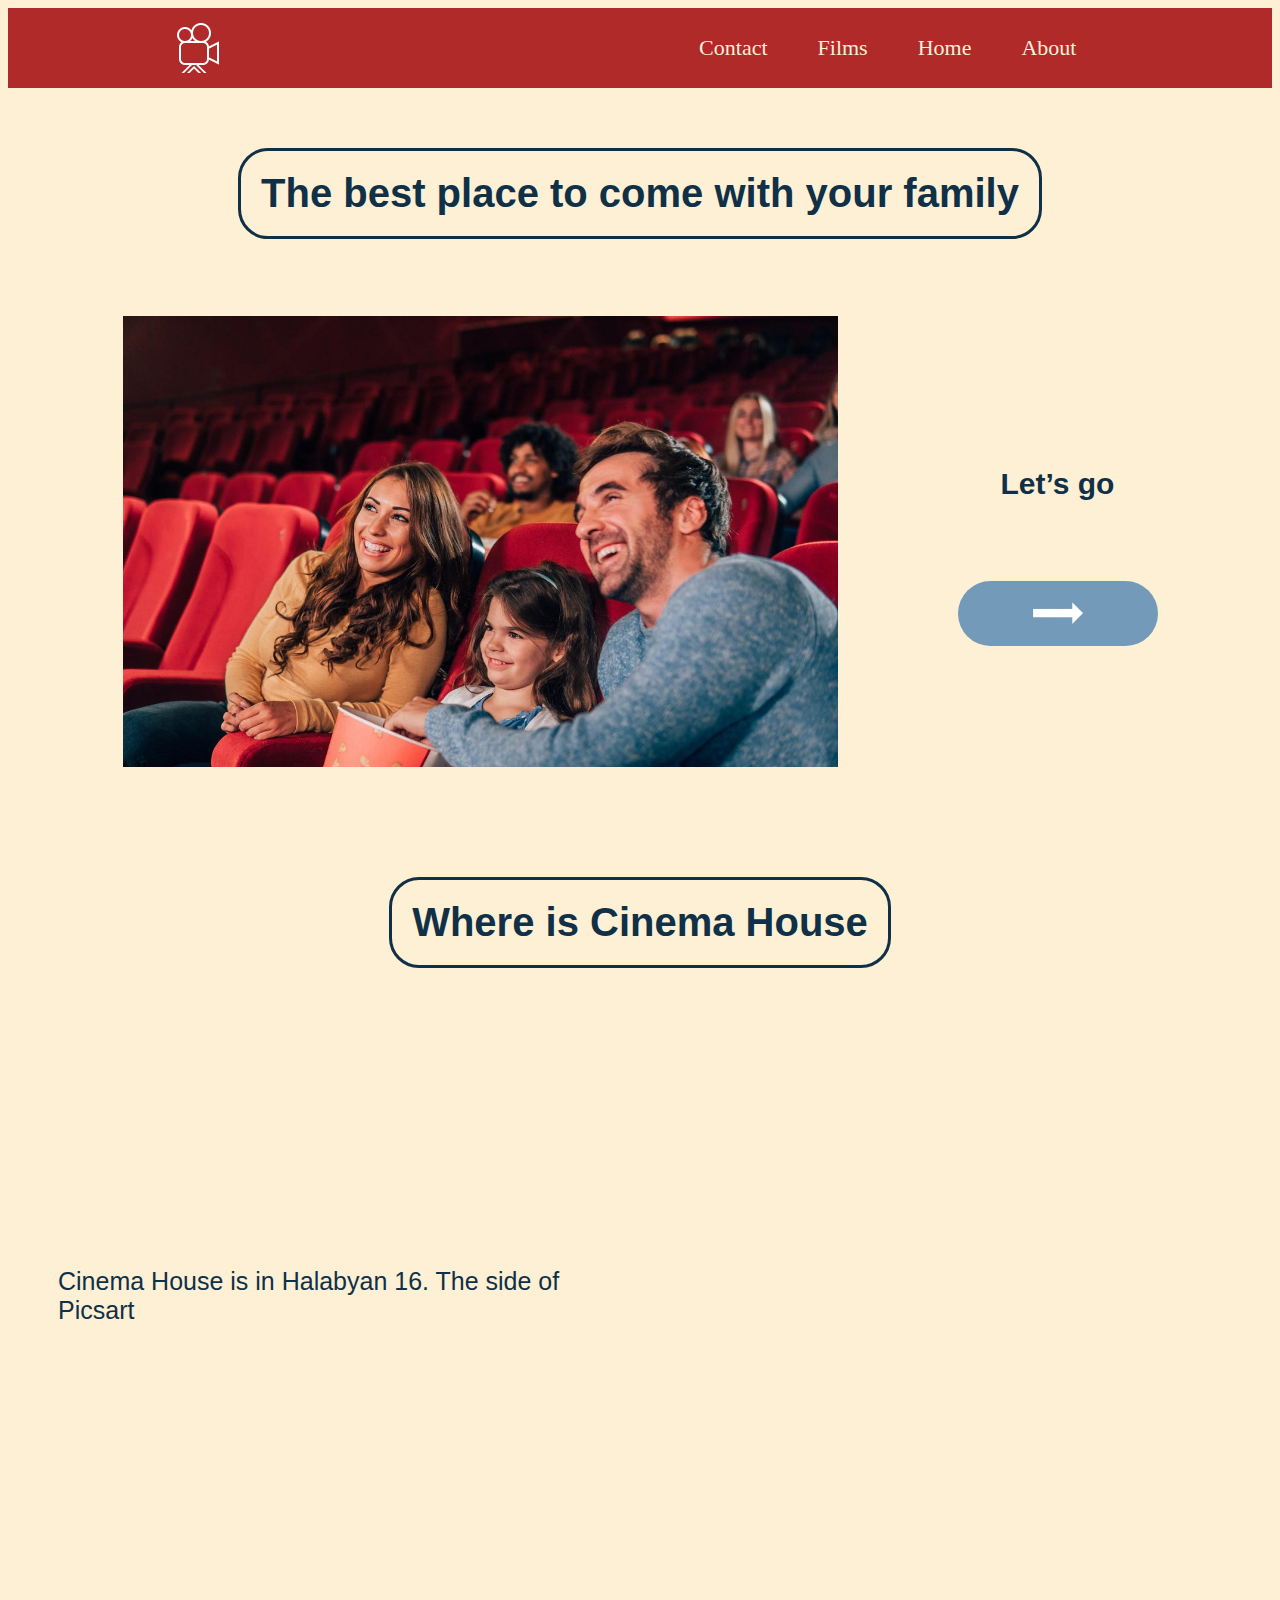
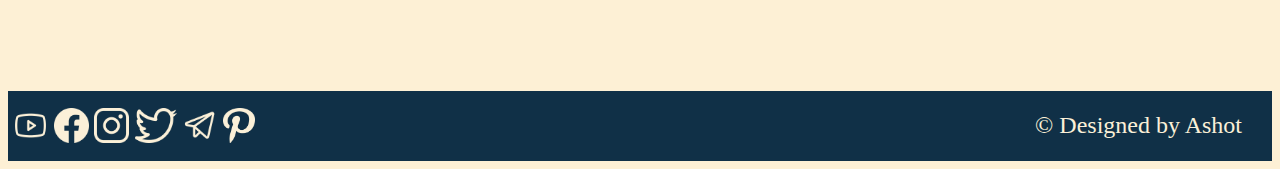
<file: index.html>
<!DOCTYPE html>
<html>
<head>
	<meta charset="utf-8">
	<title>Cinema House</title>
	<link rel="stylesheet" type="text/css" href="css/style.css">
</head>
<body class="body1">
	<div class="header">
		<div class="cax">
			<img width="50px" height="50px" src="img/cinema2.png">
		</div>
		<div class="aj">
			<ul>
				<li><a class="vertext" href="Contact.html">Contact</a></li>
				<li><a class="vertext"  href="Films.html">Films</a></li> 
				<li><a class="vertext"  href="#">Home</a></li>
				<li><a class="vertext"  href="about.html">About</a></li>
				<!-- <li><a class="vertext"  href="events.html">Events</a></li> -->
			</ul>
		</div>
	</div>

<div class="content">
	<h1 class="text1">The best place to come with your family</h1>
	<div class="div1">
		<img width="715" height="451" src="img/verev1.jpg">
		<div class="div2">
			<h3 class="text2">Let’s go</h3>
			<a href="Films.html"><div class="slaq">
				<img width="50px" height="auto" src="img/arrow2.png">
			</div>
		</a>
		</div>
	</div>
	<h2 class="text1">Where is Cinema House</h2>
	<div class="map">
		<p class="p1">Cinema House is in Halabyan 16. The side of Picsart</p>
	<iframe src="https://www.google.com/maps/embed?pb=!1m18!1m12!1m3!1d226.51181021835603!2d44.479821490198745!3d40.19643744089053!2m3!1f0!2f0!3f0!3m2!1i1024!2i768!4f13.1!3m3!1m2!1s0x406abd740d6c2cc3%3A0x9a9e828d20b72d62!2s16%20Halabyan%20St%2C%20Yerevan%200038!5e0!3m2!1sen!2sam!4v1677518096182!5m2!1sen!2sam" width="600" height="450" style="border:0;" allowfullscreen="" loading="lazy" referrerpolicy="no-referrer-when-downgrade"></iframe>
	</div>
</div>

<div class="footer">
	<div class="f2">
				<img width="auto" height="35px" src="icons/ytlogo.png">
				<img width="auto" height="35px" src="icons/fblogo.png">
				<img width="auto" height="35px" src="icons/instalogo.png">
				<img width="auto" height="35px" src="icons/twlogo.png">
				<img width="auto" height="35px" src="icons/tlogo.png">
				<img width="auto" height="35px" src="icons/plogo.png">
		</div>
		<div>
			<p class="nert">&copy Designed by Ashot</p>
		</div>
</div>


</body>
</html>
</file>
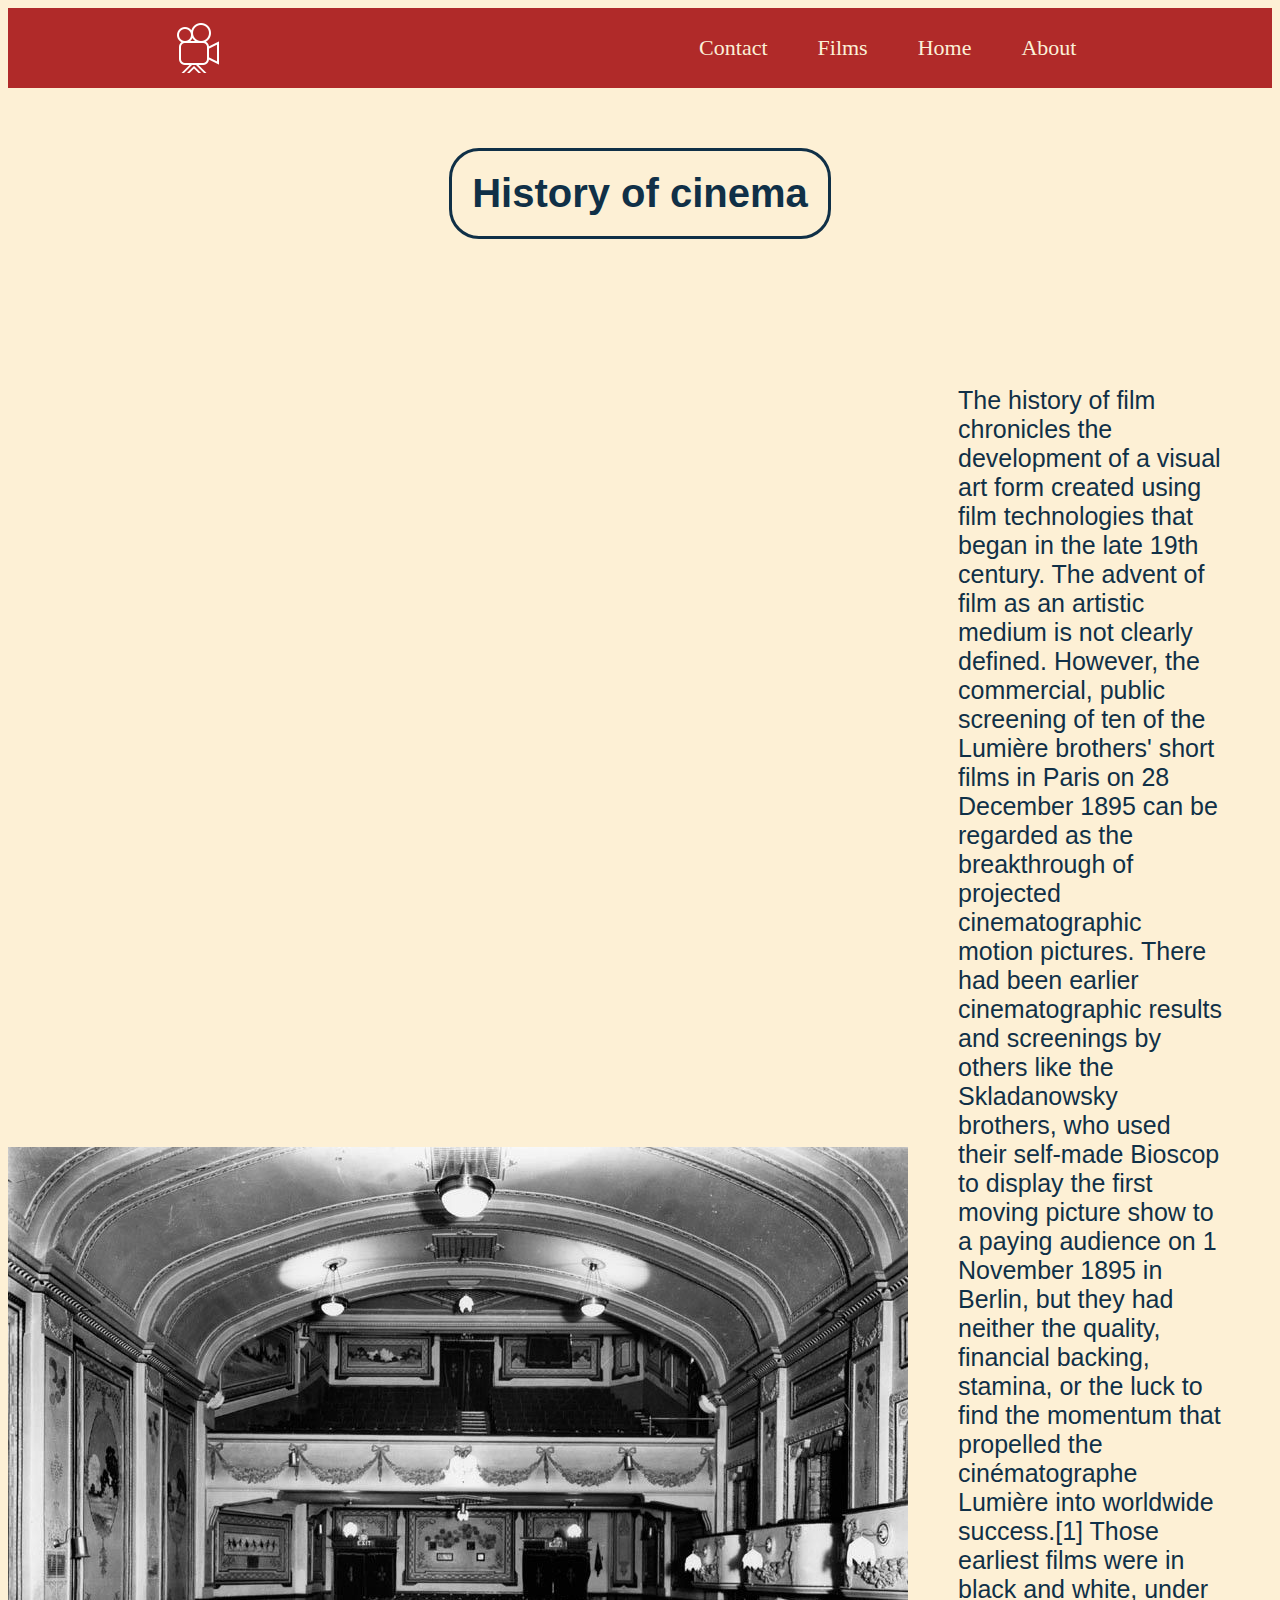
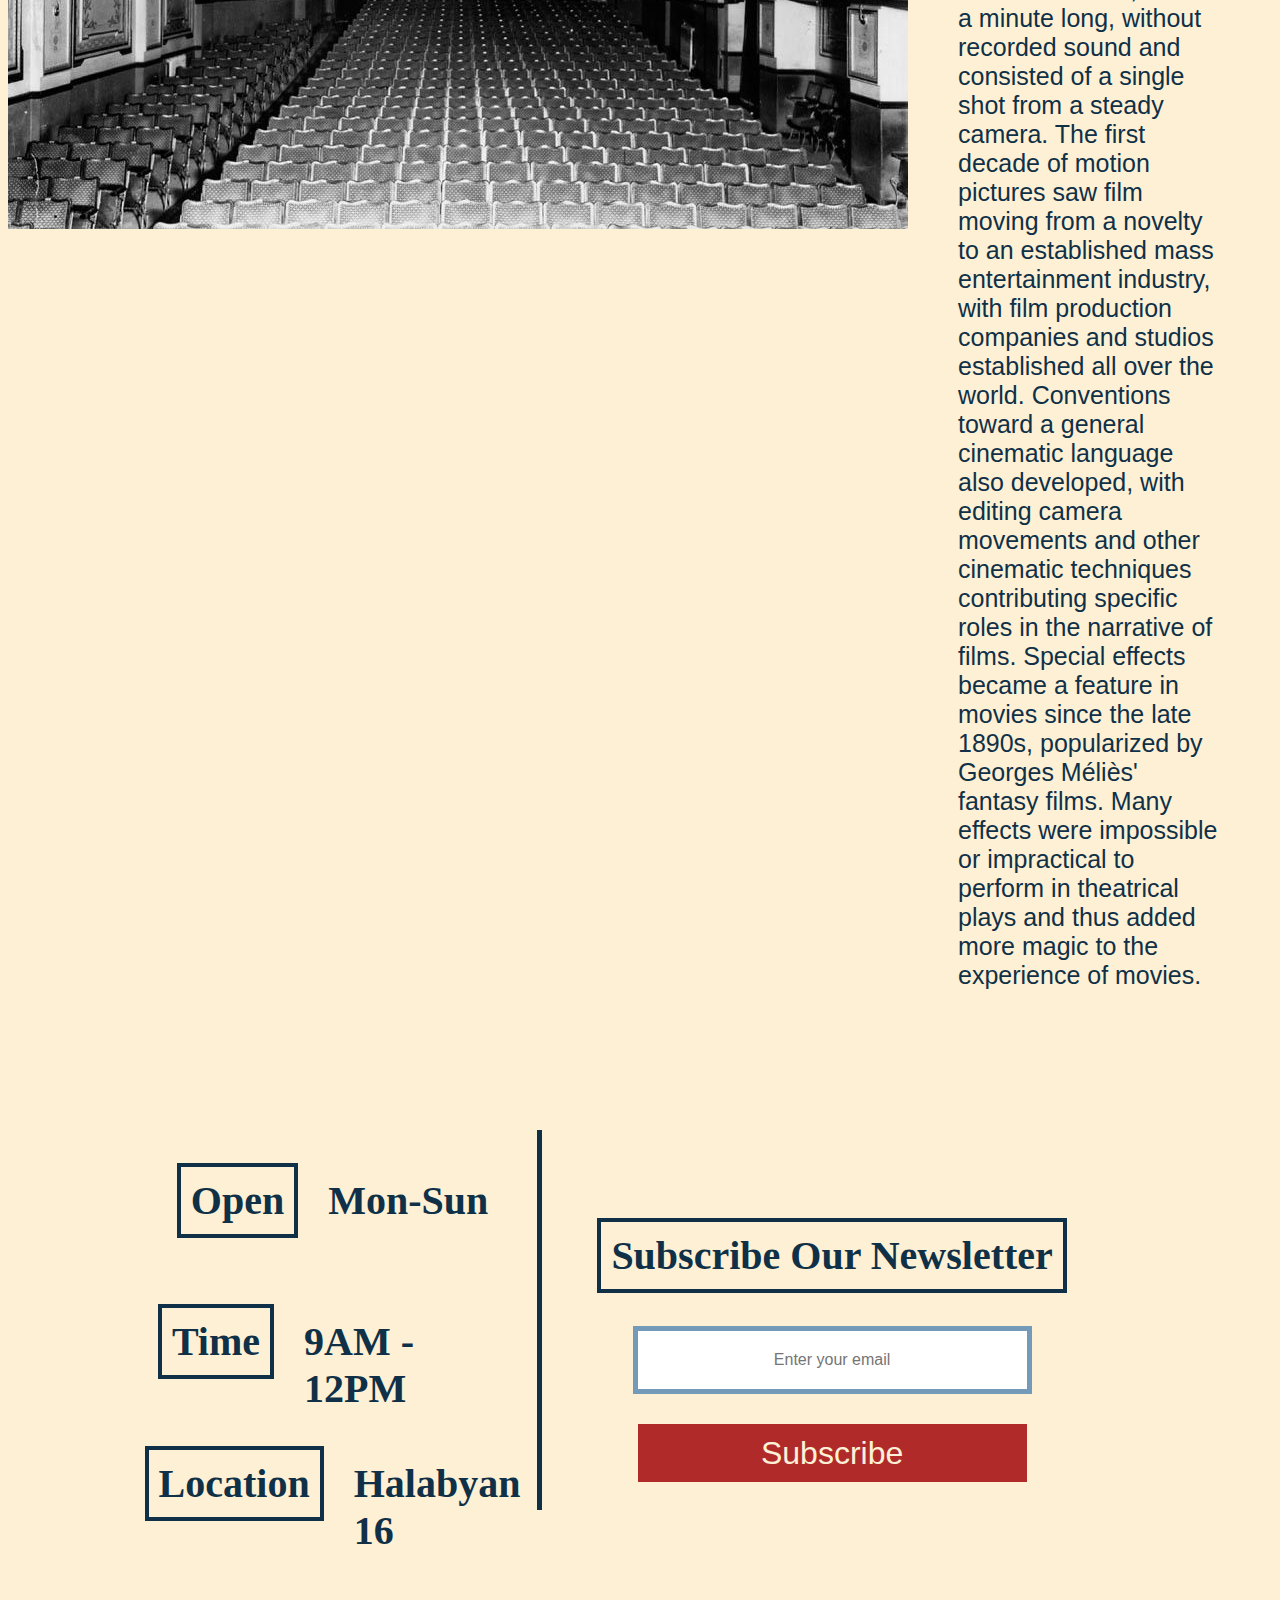
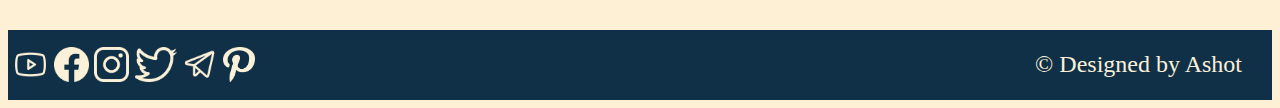
<file: about.html>
<!DOCTYPE html>
<html>
<head>
	<meta charset="utf-8">
	<title>Cinema House</title>
	<link rel="stylesheet" type="text/css" href="css/style.css">
</head>
<body class="body1">
<div class="header">
		<div class="cax">
			<img width="50px" height="50px" src="img/cinema2.png">
		</div>
		<div class="aj">
			<ul>
				<li><a class="vertext" href="Contact.html">Contact</a></li>
				<li><a class="vertext"  href="Films.html">Films</a></li> 
				<li><a class="vertext"  href="index.html">Home</a></li>
				<li><a class="vertext"  href="#">About</a></li>
				<!-- <li><a class="vertext"  href="events.html">Events</a></li> -->
			</ul>
		</div>
	</div>

<div class="content">
	<h1 class="text1">History of cinema</h1>
	<div class="map"> 
	<img src="img/ci.jpg">
	<p class="p1">  

		The history of film chronicles the development of a visual art form created using film technologies that began in the late 19th century.

The advent of film as an artistic medium is not clearly defined. However, the commercial, public screening of ten of the Lumière brothers' short films in Paris on 28 December 1895 can be regarded as the breakthrough of projected cinematographic motion pictures. There had been earlier cinematographic results and screenings by others like the Skladanowsky brothers, who used their self-made Bioscop to display the first moving picture show to a paying audience on 1 November 1895 in Berlin, but they had neither the quality, financial backing, stamina, or the luck to find the momentum that propelled the cinématographe Lumière into worldwide success.[1] Those earliest films were in black and white, under a minute long, without recorded sound and consisted of a single shot from a steady camera.

The first decade of motion pictures saw film moving from a novelty to an established mass entertainment industry, with film production companies and studios established all over the world.

Conventions toward a general cinematic language also developed, with editing camera movements and other cinematic techniques contributing specific roles in the narrative of films.

Special effects became a feature in movies since the late 1890s, popularized by Georges Méliès' fantasy films. Many effects were impossible or impractical to perform in theatrical plays and thus added more magic to the experience of movies.
	</p>
	</div>
		<div class="nerqev">
			<div class="n5"> 
				<div class="nerqevit1">
				<h2 class="tv">Open</h2>
				<h2 class="t2">Mon-Sun</h2>
				</div>
				<div class="nerqevit1">
				<h2 class="tv">Time</h2>
				<h2 class="t2">9AM - 12PM</h2>
				</div>
				<div class="nerqevit1">
				<h2 class="tv">Location</h2>
				<h2 class="t2">Halabyan 16</h2>
				</div>
			</div>

			<div class="gic"></div>

			<div>
				<form class="f5">
				<h2 class="tv">Subscribe Our Newsletter</h2>
				<input class="i1" type="email" name="email" placeholder="Enter your email" required>
				<input class="i2" type="submit" name="submit" value="Subscribe" >
				</form>
			</div>
		</div>
</div>


	<div class="footer">
	<div class="f2">
				<img width="auto" height="35px" src="icons/ytlogo.png">
				<img width="auto" height="35px" src="icons/fblogo.png">
				<img width="auto" height="35px" src="icons/instalogo.png">
				<img width="auto" height="35px" src="icons/twlogo.png">
				<img width="auto" height="35px" src="icons/tlogo.png">
				<img width="auto" height="35px" src="icons/plogo.png">
		</div>
		<div>
			<p class="nert">&copy Designed by Ashot</p>
		</div>
</div>
</body>
</html>
</file>
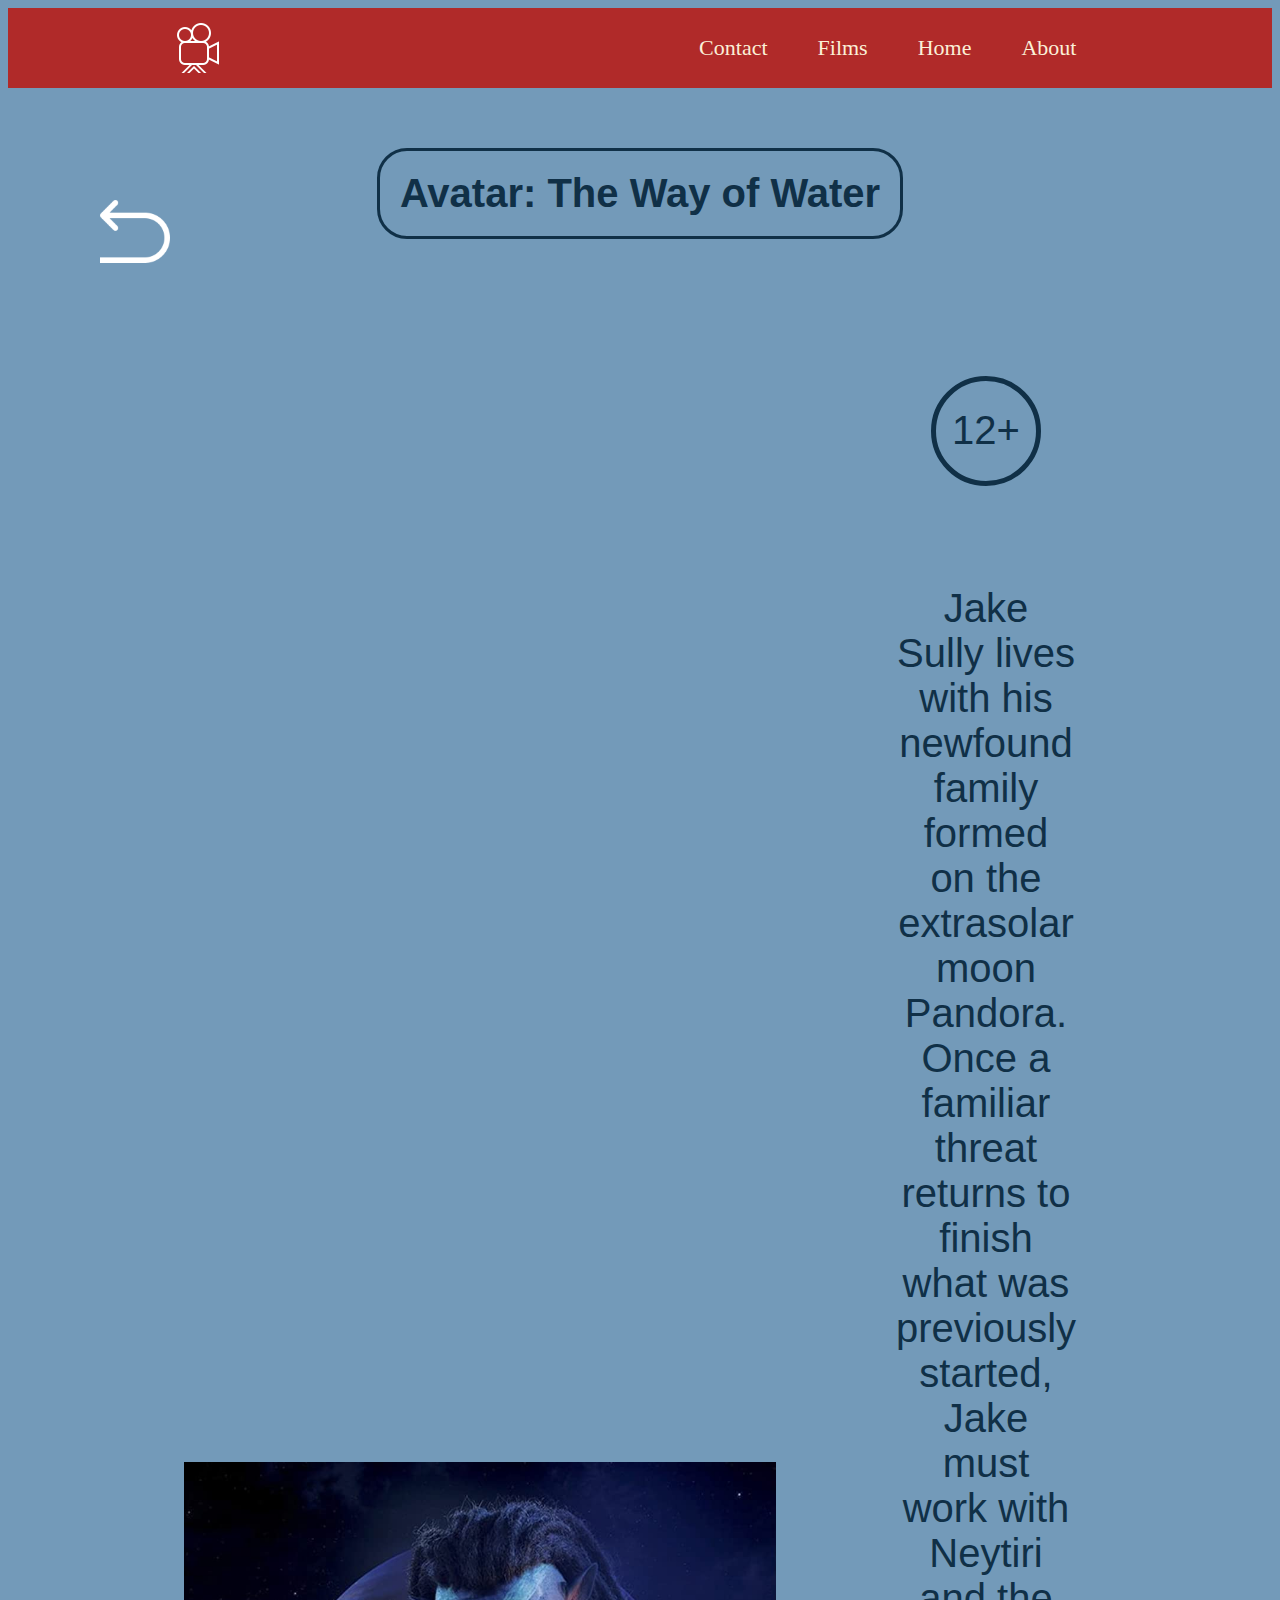
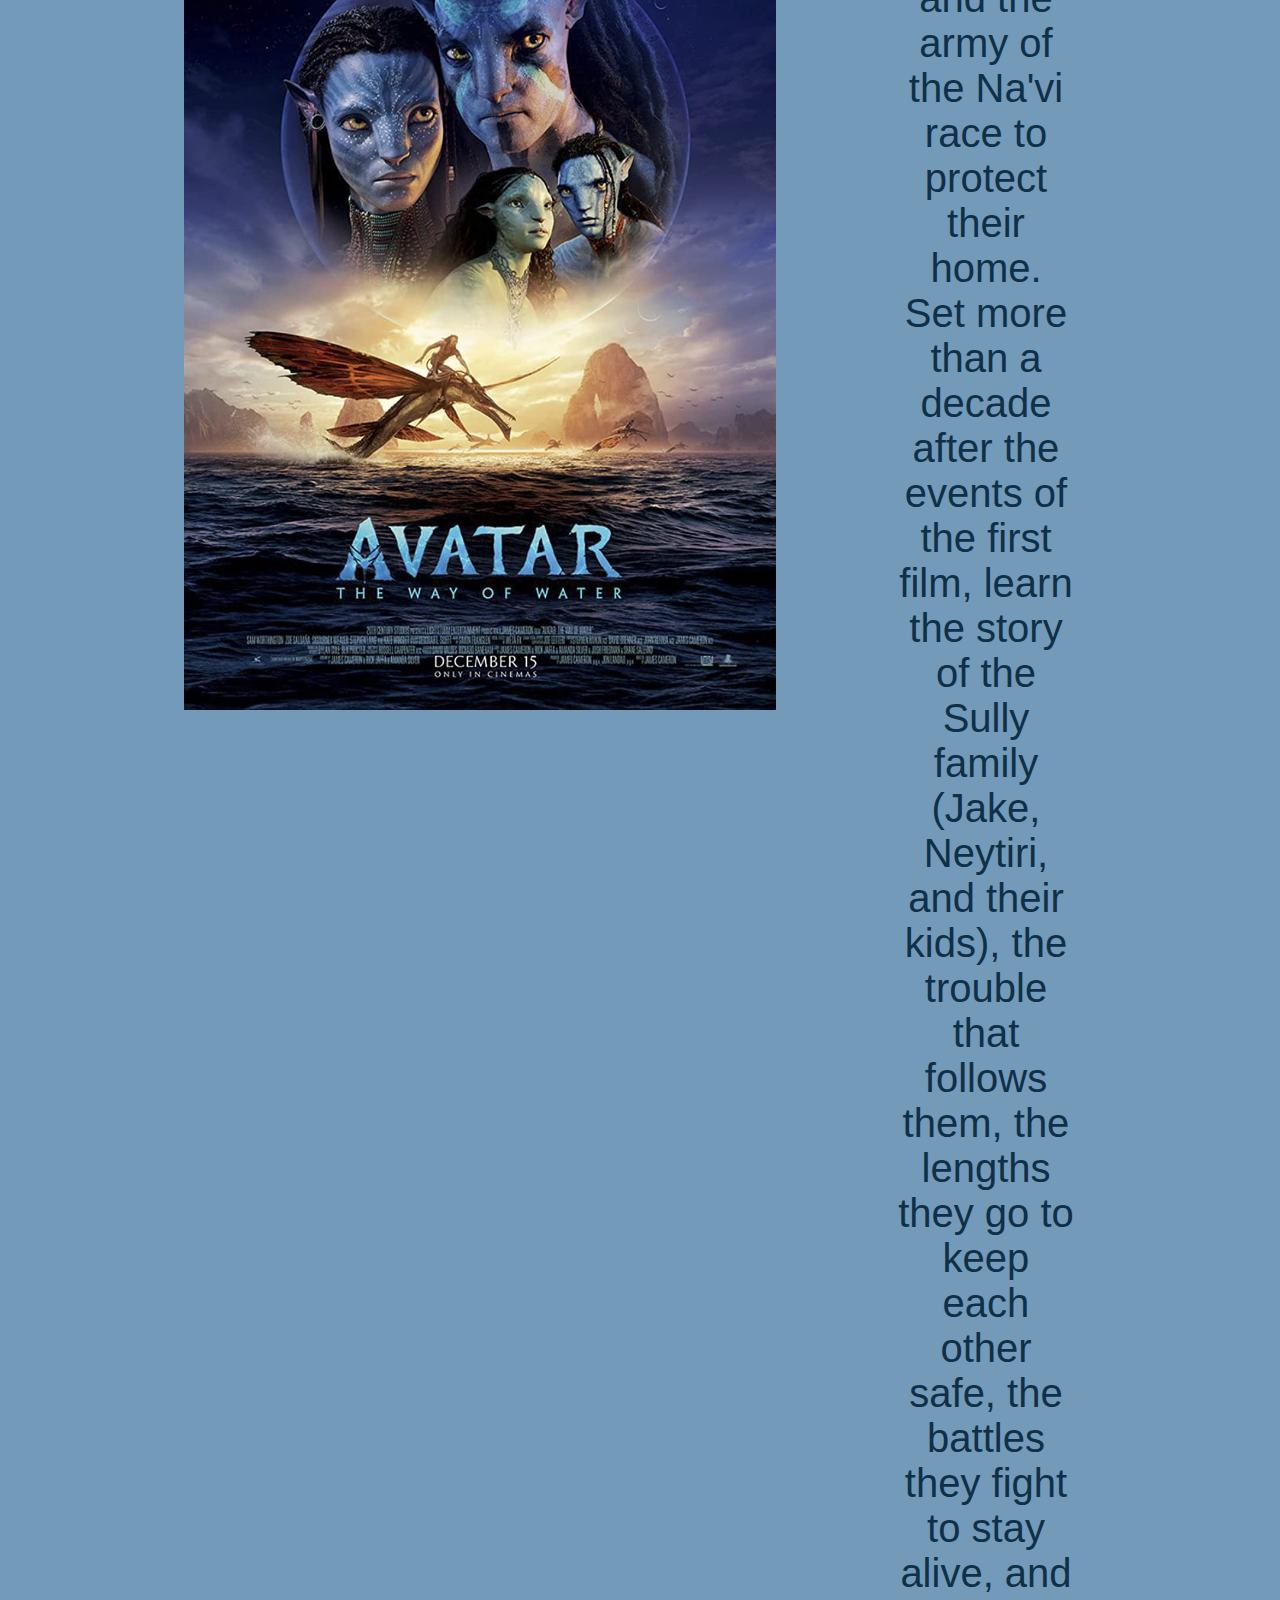
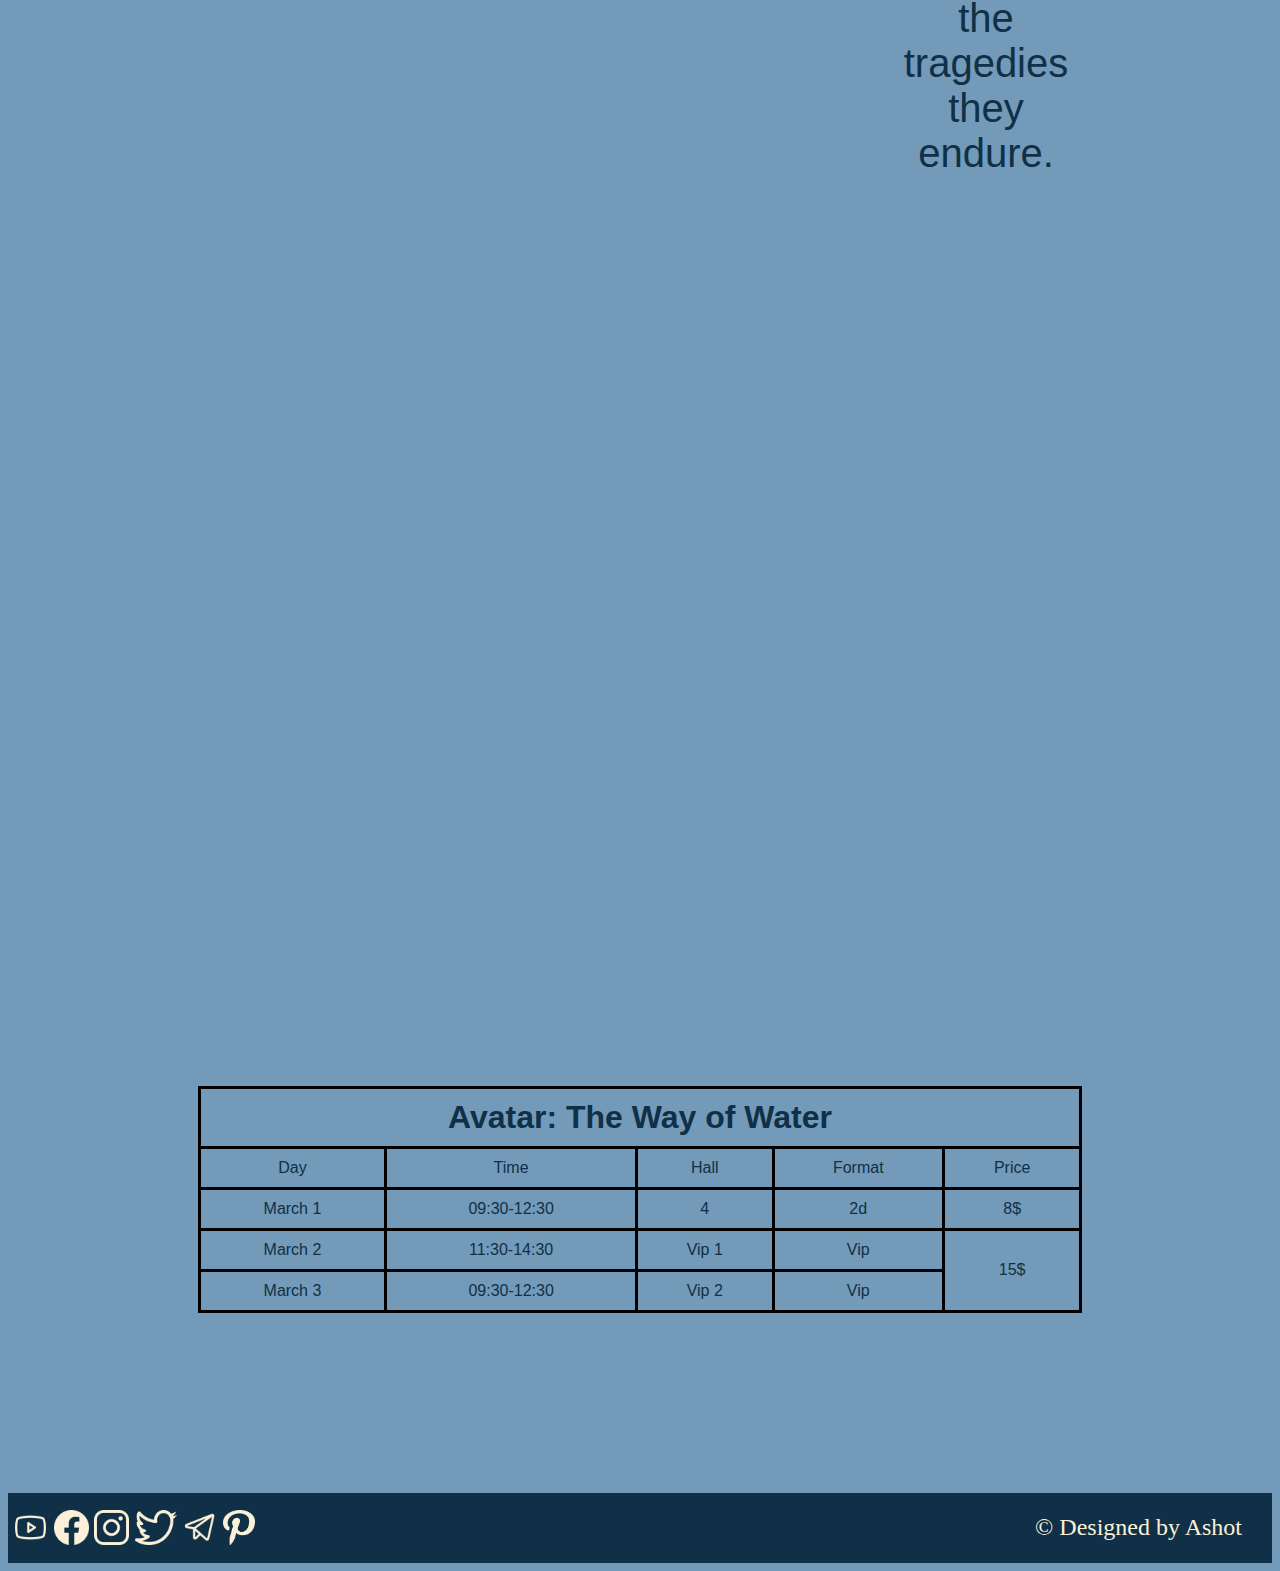
<file: avatar.html>
<!DOCTYPE html>
<html>
<head>
	<meta charset="utf-8">
	<title>Avatar</title>
	<link rel="stylesheet" type="text/css" href="css/style.css">
</head>
<body class="body2">
	<div class="header">
		<div class="cax">
			<img width="50px" height="50px" src="img/cinema2.png">
		</div>
		<div class="aj">
			<ul>
				<li><a class="vertext" href="Contact.html">Contact</a></li>
				<li><a class="vertext"  href="Films.html">Films</a></li> 
				<li><a class="vertext"  href="index.html">Home</a></li>
				<li><a class="vertext"  href="about.html">About</a></li>
				<!-- <li><a class="vertext"  href="events.html">Events</a></li> -->
			</ul>
		</div>
	</div>


	<div class="content">
		<a href="films.html">
			<img class="turn" src="img/turn.png">
		</a>
<h1 class="text1" >Avatar: The Way of Water</h1>

<div class="avatar1">
	<img width="592px" height="848px" src="img/100.jpg">
		<div class="avav">
			<p class="av1"> 
				12+
			</p>
			<p class="av2">
				Jake Sully lives with his newfound family formed on the extrasolar moon Pandora. Once a familiar threat returns to finish what was previously started, Jake must work with Neytiri and the army of the Na'vi race to protect their home.
Set more than a decade after the events of the first film, learn the story of the Sully family (Jake, Neytiri, and their kids), the trouble that follows them, the lengths they go to keep each other safe, the battles they fight to stay alive, and the tragedies they endure.
			</p>
		</div>

</div>


<iframe width="70%" height="700px" src="https://www.youtube.com/embed/o5F8MOz_IDw" title="YouTube video player" frameborder="0" allow="accelerometer; autoplay; clipboard-write; encrypted-media; gyroscope; picture-in-picture; web-share" allowfullscreen></iframe>

		<table class="tb">
		<thead>
			<tr>
				<th colspan="5">
					Avatar: The Way of Water
				</th>
			</tr>
		</thead>
		<tbody>
			<tr>
				<td>Day</td>
				<td>Time</td>
				<td>Hall</td>
				<td>Format</td>
				<td>Price</td>
			</tr>
			<tr>
				<td>March 1</td>
				<td>09:30-12:30</td>
				<td>4</td>
				<td>2d</td>
				<td>8$</td>
			</tr>
			<tr>
				<td>March 2</td>
				<td>11:30-14:30</td>
				<td>Vip 1</td>
				<td>Vip</td>
				<td rowspan="2">15$</td>
			</tr>
			<tr>
				<td>March 3</td>
				<td>09:30-12:30</td>
				<td>Vip 2</td>
				<td>Vip</td>
			</tr>
		</tbody>
	</table>
	</div>
	


<div class="footer">
	<div class="f2">
				<img width="auto" height="35px" src="icons/ytlogo.png">
				<img width="auto" height="35px" src="icons/fblogo.png">
				<img width="auto" height="35px" src="icons/instalogo.png">
				<img width="auto" height="35px" src="icons/twlogo.png">
				<img width="auto" height="35px" src="icons/tlogo.png">
				<img width="auto" height="35px" src="icons/plogo.png">
		</div>
		<div>
			<p class="nert">&copy Designed by Ashot</p>
		</div>
</div>

</body>
</html>
</file>
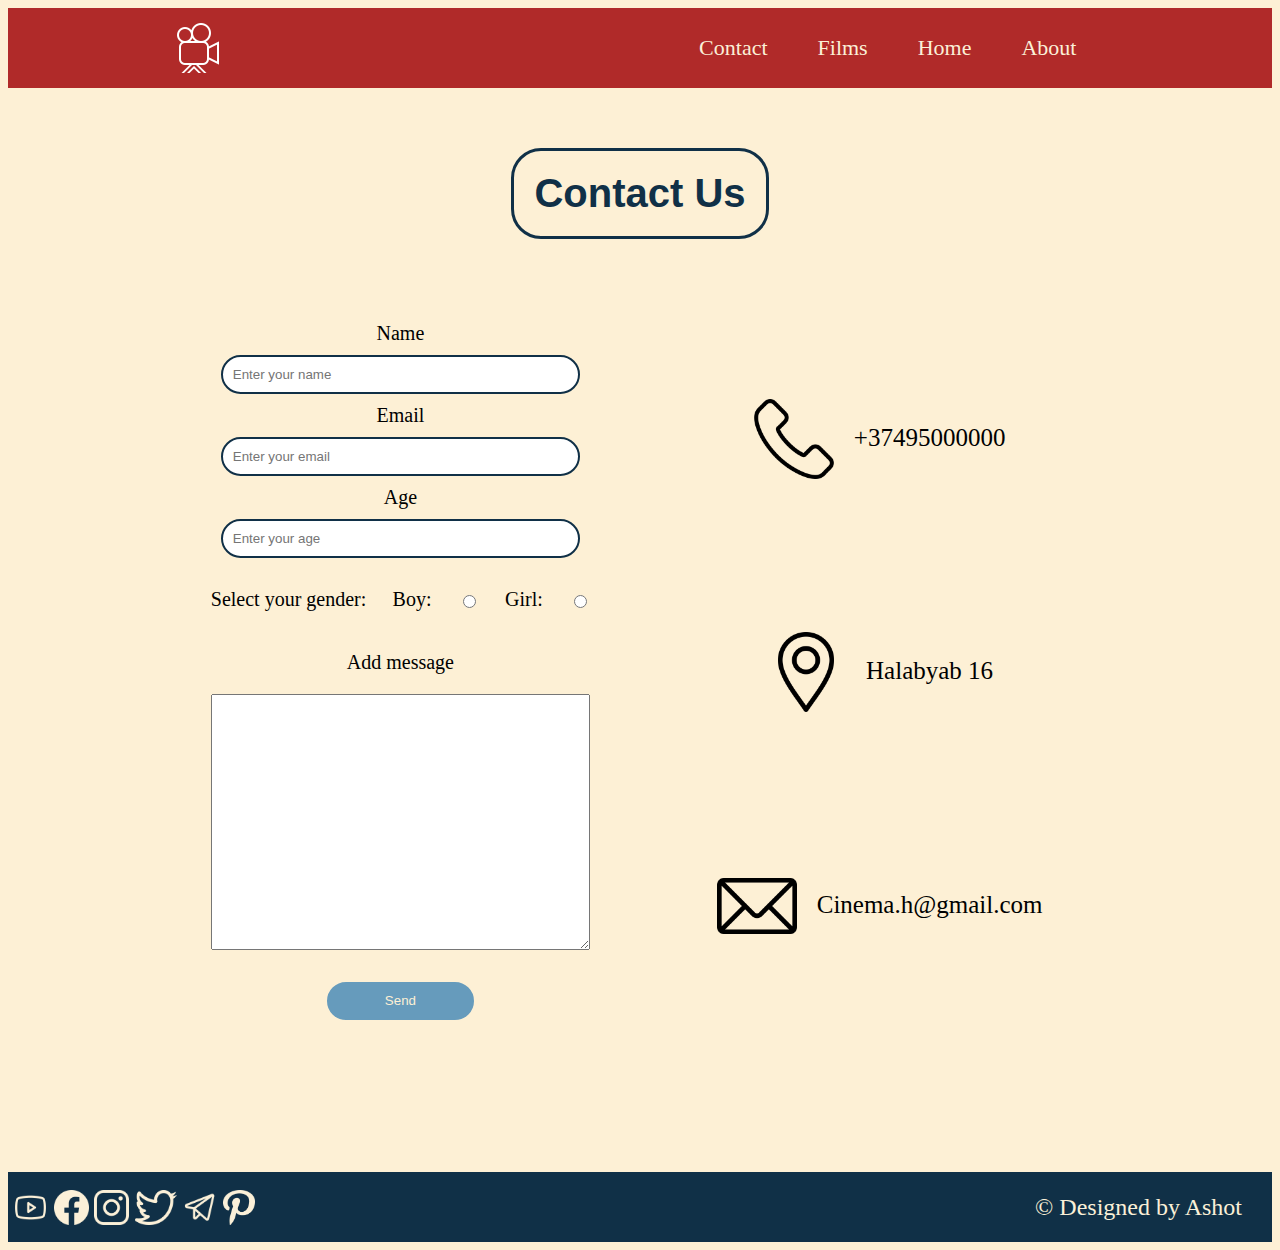
<file: Contact.html>
<!DOCTYPE html>
<html>
<head>
	<meta charset="utf-8">
	<title>Cinema House</title>
	<link rel="stylesheet" type="text/css" href="css/style.css">
</head>
<body class="body1">
<div class="header">
		<div class="cax">
			<img width="50px" height="50px" src="img/cinema2.png">
		</div>
		<div class="aj">
			<ul>
				<li><a class="vertext" href="#">Contact</a></li>
				<li><a class="vertext"  href="Films.html">Films</a></li> 
				<li><a class="vertext"  href="index.html">Home</a></li>
				<li><a class="vertext"  href="about.html">About</a></li>
				<!-- <li><a class="vertext"  href="events.html">Events</a></li> -->
			</ul>
		</div>
	</div>


<div class="content">
	<h2 class="text1">Contact Us</h2>
	<div class="cont1">
	<form class="contact1">
		Name<input class="input1" type="text" name="Name" placeholder="Enter your name" required>
		Email<input  class="input1" type="email" name="Email" placeholder="Enter your email" required>
		Age<input class="input1"  type="number" name="Age" placeholder="Enter your age" min="6" required>
		<div class="gender">
			<p class="p2">Select your gender:</p>
			Boy:<input type="Radio" name="gender" value="Boy" >
			Girl:<input type="Radio" name="gender" value="Girl" >
		</div>
		<p class="p2">Add message</p>
		<textarea  name="mytext" rows="20" cols="30"> </textarea>
		<input class="sub1"  type="submit" name="submit" value="Send">
	</form>

	<div class="contact2">
		<div class="icon1">
			<img width="auto" height="80px" src="img/telephone.png">
			<p class="icont">+37495000000</p>
		</div>
		<div class="icon1">
			<img width="auto" height="80px" src="img/location.png">
			<p class="icont">Halabyab 16</p>
		</div>
		<div class="icon1">
			<img width="auto" height="80px" src="img/email.png">
			<p class="icont">Cinema.h@gmail.com</p>
		</div>
	</div>
</div>
</div>

<div class="footer">
	<div class="f2">
				<img width="auto" height="35px" src="icons/ytlogo.png">
				<img width="auto" height="35px" src="icons/fblogo.png">
				<img width="auto" height="35px" src="icons/instalogo.png">
				<img width="auto" height="35px" src="icons/twlogo.png">
				<img width="auto" height="35px" src="icons/tlogo.png">
				<img width="auto" height="35px" src="icons/plogo.png">
		</div>
		<div>
			<p class="nert">&copy Designed by Ashot</p>
		</div>
</div>
	<!-- <div class="footer">
	<div class="nerqev">
		<div class="n5"> 
			<div class="nerqevit1">
			<h2 class="tv">Open</h2>
			<h2 class="t2">Mon-Sun</h2>
			</div>
			<div class="nerqevit1">
			<h2 class="tv">Time</h2>
			<h2 class="t2">9AM - 12PM</h2>
			</div>
			<div class="nerqevit1">
			<h2 class="tv">Location</h2>
			<h2 class="t2">Halabyan 16</h2>
			</div>
		</div>

		<div class="gic"></div>

		<div>
		<form class="f5">
		<h2 class="tv">Subscribe Our Newsletter</h2>
		<input class="i1" type="email" name="email" placeholder="Enter your email" required>
		<input class="i2" type="submit" name="submit" value="Subscribe" >
		</form>
		</div>

		</div>

		<div class="f2">
				<img width="auto" height="100px" src="icons/ytlogo.png">
				<img width="auto" height="100px" src="icons/fblogo.png">
				<img width="auto" height="100px" src="icons/instalogo.png">
				<img width="auto" height="100px" src="icons/twlogo.png">
				<img width="auto" height="100px" src="icons/tlogo.png">
				<img width="auto" height="100px" src="icons/plogo.png">
		</div>
	</div>
</div>

</div> -->
</body>
</html>
</file>
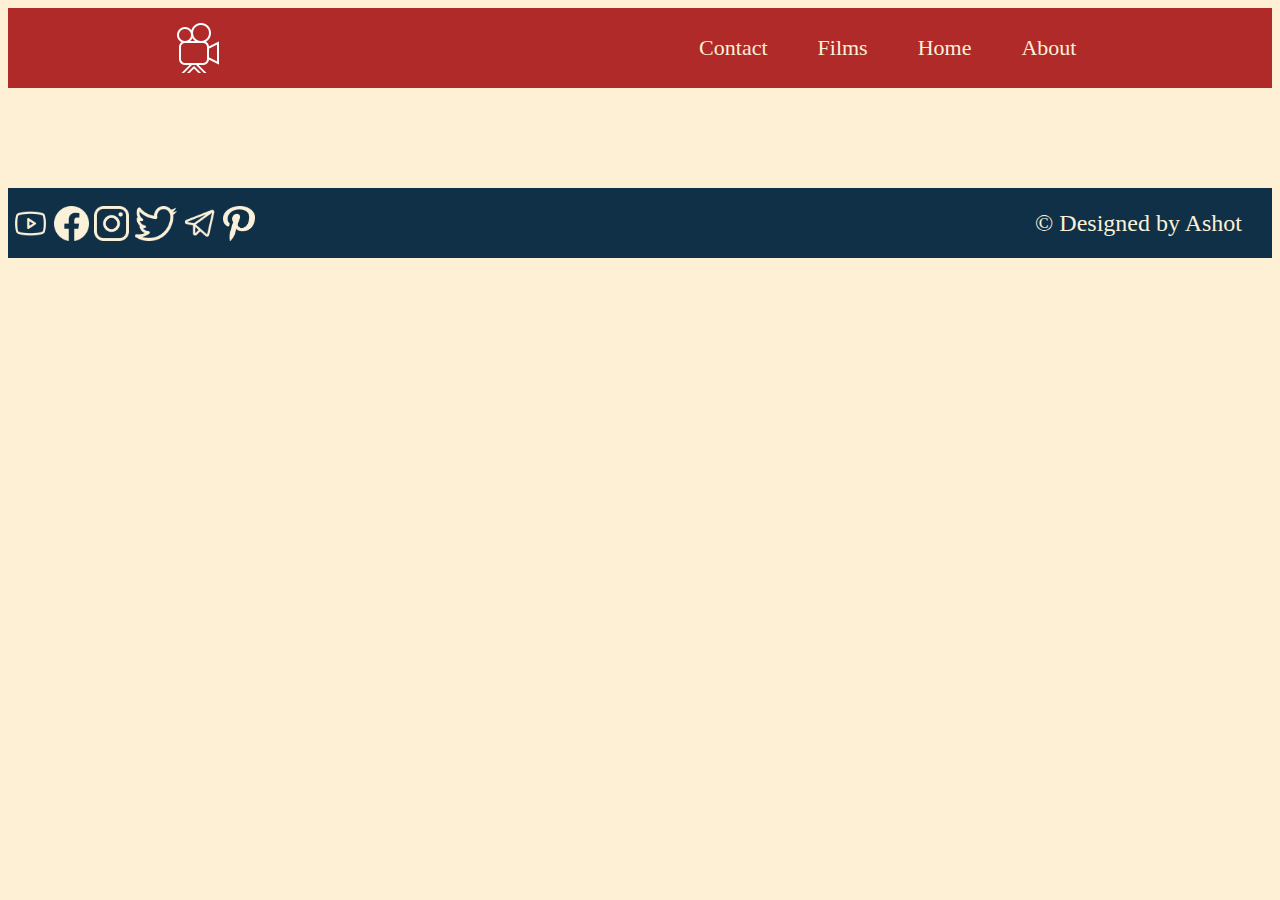
<file: events.html>
<!DOCTYPE html>
<html>
<head>
	<meta charset="utf-8">
	<title>Cinema House</title>
	<link rel="stylesheet" type="text/css" href="css/style.css">
</head>
<body class="body1">
	<div class="header">
		<div class="cax">
			<img width="50px" height="50px" src="img/cinema2.png">
		</div>
		<div class="aj">
			<ul>
				<li><a class="vertext" href="Contact.html">Contact</a></li>
				<li><a class="vertext"  href="Films.html">Films</a></li> 
				<li><a class="vertext"  href="index.html">Home</a></li>
				<li><a class="vertext"  href="about.html">About</a></li>
				<!-- <li><a class="vertext"  href="#">Events</a></li> -->
			</ul>
		</div>
	</div>

	<div class="footer">
	<div class="f2">
				<img width="auto" height="35px" src="icons/ytlogo.png">
				<img width="auto" height="35px" src="icons/fblogo.png">
				<img width="auto" height="35px" src="icons/instalogo.png">
				<img width="auto" height="35px" src="icons/twlogo.png">
				<img width="auto" height="35px" src="icons/tlogo.png">
				<img width="auto" height="35px" src="icons/plogo.png">
		</div>
		<div>
			<p class="nert">&copy Designed by Ashot</p>
		</div>
</div>
</body>
</html>
</file>
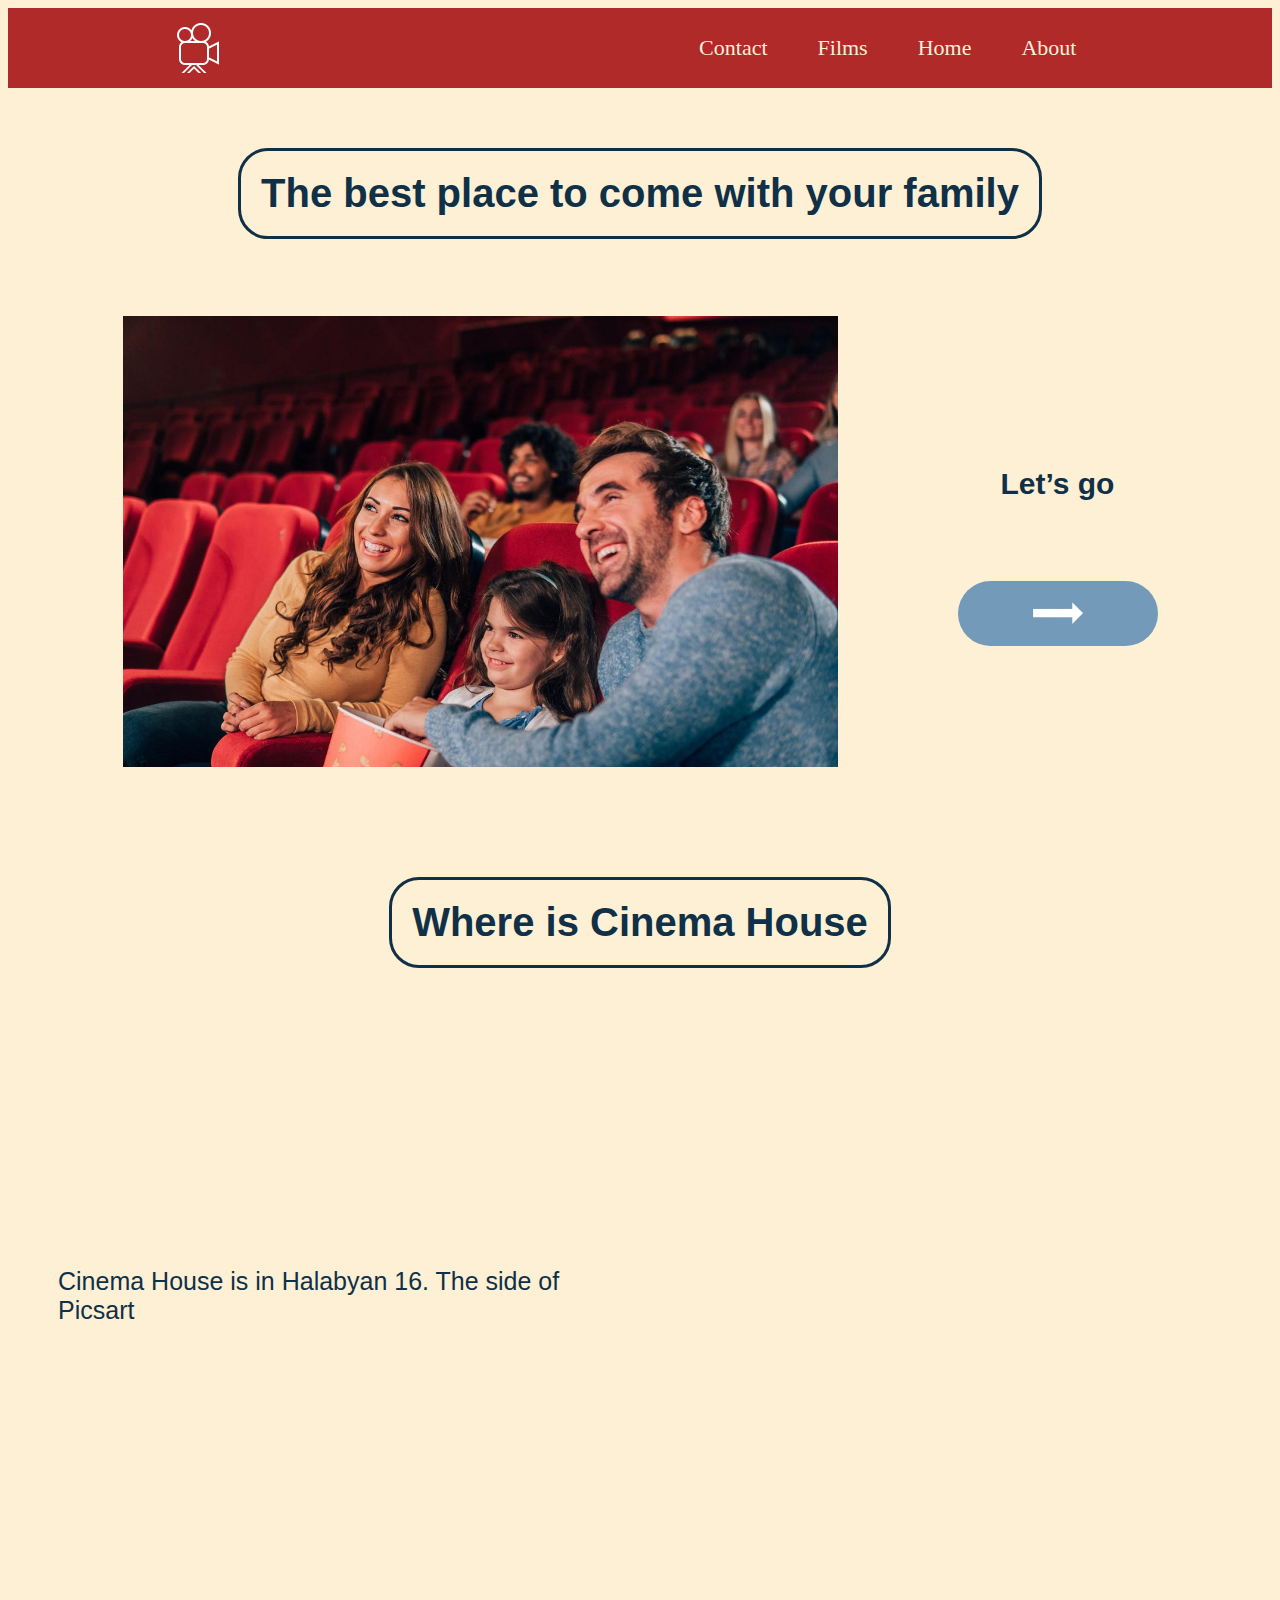
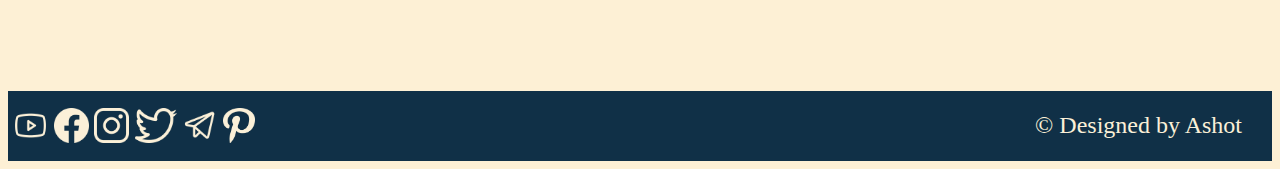
<file: Home.html>
<!DOCTYPE html>
<html>
<head>
	<meta charset="utf-8">
	<title>Cinema House</title>
	<link rel="stylesheet" type="text/css" href="css/style.css">
</head>
<body class="body1">
	<div class="header">
		<div class="cax">
			<img width="50px" height="50px" src="img/cinema2.png">
		</div>
		<div class="aj">
			<ul>
				<li><a class="vertext" href="Contact.html">Contact</a></li>
				<li><a class="vertext"  href="Films.html">Films</a></li> 
				<li><a class="vertext"  href="#">Home</a></li>
				<li><a class="vertext"  href="about.html">About</a></li>
				<!-- <li><a class="vertext"  href="events.html">Events</a></li> -->
			</ul>
		</div>
	</div>

<div class="content">
	<h1 class="text1">The best place to come with your family</h1>
	<div class="div1">
		<img width="715" height="451" src="img/verev1.jpg">
		<div class="div2">
			<h3 class="text2">Let’s go</h3>
			<a href="Films.html"><div class="slaq">
				<img width="50px" height="auto" src="img/arrow2.png">
			</div>
		</a>
		</div>
	</div>
	<h2 class="text1">Where is Cinema House</h2>
	<div class="map">
		<p class="p1">Cinema House is in Halabyan 16. The side of Picsart</p>
	<iframe src="https://www.google.com/maps/embed?pb=!1m18!1m12!1m3!1d226.51181021835603!2d44.479821490198745!3d40.19643744089053!2m3!1f0!2f0!3f0!3m2!1i1024!2i768!4f13.1!3m3!1m2!1s0x406abd740d6c2cc3%3A0x9a9e828d20b72d62!2s16%20Halabyan%20St%2C%20Yerevan%200038!5e0!3m2!1sen!2sam!4v1677518096182!5m2!1sen!2sam" width="600" height="450" style="border:0;" allowfullscreen="" loading="lazy" referrerpolicy="no-referrer-when-downgrade"></iframe>
	</div>
</div>

<div class="footer">
	<div class="f2">
				<img width="auto" height="35px" src="icons/ytlogo.png">
				<img width="auto" height="35px" src="icons/fblogo.png">
				<img width="auto" height="35px" src="icons/instalogo.png">
				<img width="auto" height="35px" src="icons/twlogo.png">
				<img width="auto" height="35px" src="icons/tlogo.png">
				<img width="auto" height="35px" src="icons/plogo.png">
		</div>
		<div>
			<p class="nert">&copy Designed by Ashot</p>
		</div>
</div>


</body>
</html>
</file>
<file: css/style.css>
.body1{
  background:  #FDF0D5;
}

.body2{
  background:  #739AB9;
}




.header{
  display: flex;
  width: 100%;
  height: 80px;
  background: #B02A29;
  align-items: Center;
  text-decoration: none;
}

ul{
  display: flex;
  text-decoration: none;
  align-items: baseline;
}

ul li{
  font-size: 22px;
  margin-right: 50px;
  display: flex; 
  text-decoration: none;
}

.vertext{
  color: #FBF0D8;
  text-decoration: none;
  width: auto;
  height: 100%;
}

.cax{
  height: 80px;
  width: 30%;
  display: flex;
  justify-content: center;
  align-items: center;
}

.aj{
  height: 80px;
  width: 40%;
  display: flex;
  justify-content: center;
  align-items: center;
  margin-left: 20%;
}

.content{
  width: 100%;
  height: auto;
  display: flex;
  flex-direction: column;
  align-items: center;

}

.text1{
  color: #103047;
  font-family: 'Shantell Sans', sans-serif;
  font-size: 40px;
  margin-top: 60px;
  padding: 20px;
  border: 3px solid #103047;
  border-radius: 30px;
}

.text2{
    color: #103047;
  font-family: 'Shantell Sans', sans-serif;
  font-size: 30px;
  margin-bottom: 80px;
}

.div1{
  display: flex;
  margin: 50px 0px;
  align-items: center;
}

.div2{
  height: auto;
  width: 200px;
  display: flex;
  flex-direction: column;
  align-items: center;
  margin-left: 120px ;
}

.slaq{
  width: 200px;
  height: 65px;
  display: flex;
  justify-content: center;
  align-items: center;
  background: #739AB9;
  border-radius: 50px;
  transition: 0.3s ;
}

.slaq:hover{
  width: 225px;
  height: 85px;
  display: flex;
  align-items: center;
  background: #103047;
  border-radius: 50px;
  transition: 0.3s ;
}

.footer{
  width: 100%;
  height: 70px;
  background: #103047;
  margin-top: 100px;
  display: flex;
  justify-content: space-between;
  align-items: center;

}


.nert{
  font-size: 24px;
  color: #FBF0D8;
  margin-right: 30px;
}


.n5{
  width: 30%;
  height: 380px;
  display: flex;
  flex-direction: column;
  align-items: center;

}


.tv{
  color: #103047 ;
  font-size: 40px;
  border: 4px solid #103047;
  padding: 10px;
}

.t2{
  color: #103047 ;
   margin: 0px 30px;
  font-size: 40px;

}

.f1{
  margin-top: 30px;
  height: auto;
  width: 100%;
  display: flex;
  justify-content: center;
  align-items: baseline;
}


.nerqev{
  width: 100%;
  height: 380px;
  display: flex;
  justify-content: center;
  align-items: center;
}


.f5{
  margin-top: 30px ;
  width: 480px;
  height: 300px;
  display: flex;
  flex-direction: column;
  align-items: center;
  padding: 50px;
}

.i1{
  text-align: center;
  border: 5px solid #739AB9;
  font-size: 1em;
  padding: 0px;
  width: 389px;
  height: 58px;
}


.turn{
  width: 70px;
  height: auto;
  position: absolute;
  top: 200px;
  left: 100px;
  transition: 0.5s;
}

.turn:hover{
  transform: rotate(-90deg) ;
  width: 75px;
  height: auto;
  position: absolute;
  top: 200px;
  left: 100px;
  transition: 0.5s ease;
}


.i2{
  border: 5px solid #B02A29;
  font-size: 2em;
  margin-top: 30px;
  width: 389px;
  height: 58px;
  background: #B02A29;
  color: #FBF0D8;
  text-align: center;
}


.f2{
  height: 70px;
  width: 20%;
  display: flex;
  justify-content: space-evenly;
  align-items: center;
}


.nerqevit1{
  width: 100%;
  height: auto;
  display: flex;
  justify-content: center;
  align-items: baseline;
  color: #103047;
}

.vtext{
  color: #FDF0D5 ;
  font-size: 20px;
}

.nerqev{
  margin: 20px 0px;
  display: flex;
  align-items: center;
}

.f3{
  width: 30%;
  margin-left: 50%;
}


.box{
     width: 270px;
     height: 395px;
     background: #669BBC;
     align-items: center;
     text-align: center;
     margin: 5px;
}


.seemore{
  width: 50%;
  height: 32px;
  background: #103047;
  margin-top: 5px;
  color: floralwhite;
  border: 2px solid antiquewhite;
  border-radius: 20px;
  transition: 0.3s ease;
}



.seemore:hover{
  width: 90%;
  height: 38px;
  background: #6D120B;
  margin-top: 5px;
  color: floralwhite;
  border: 2px solid antiquewhite;
  border-radius: 20px;
  transition: 0.3s ease;
}


.glux{
  width: 100%;
  height: auto;
  margin: 50px 0px;
  display: flex;
   justify-content:  space-around;
  align-items: center;
  overflow։ auto;
  flex-wrap: wrap;
}


.t5{
  height: auto;
  width: 100%;
  display: flex;
  justify-content: center;
  align-items: center;
  margin-top: 30px;
}


.film{
  font-size: 1em;
  color: white;
  font-family: 'Shantell Sans', sans-serif;
}


.map{
  margin: 70px 0px;
  width: 100%;
  height: auto;
  display: flex;
  justify-content: center;
  align-items: center;
}

.p1{
  font-size: 25px;
  color: #103047;
  margin: 50px;
  font-family: 'Shantell Sans', sans-serif;
}


.contact1{
  width: 30%;
  height: 700px;
  margin: 50px;
  display: flex;
  flex-direction: column;
  text-align: center;
  font-size: 20px;
}

.input1{
  padding: 10px;
  margin: 10px;
  border: 2px solid #103047;
  border-radius: 20px;
}

.gender{
  height: auto;
  width: 100%;
  display: flex;
  justify-content: space-between;
  align-items: center;
}

.p2{
  font-size: 15;

}


.cont1{
  width: 100%;
  height: auto;
  display: flex;
  justify-content: center;
}

.icon1{
  width: 100%;
  height: auto;
  display: flex;
  justify-content: center;
}

.icont{
  font-size: 25px;
  margin-left: 20px;
}

.contact2{
  width: 30%;
  height: 700px;
  margin: 50px;
  display: flex;
  flex-direction: column;
  justify-content: space-around;
  font-size: 20px;
}

.sub1{
  width: 40%;
  height: 50px;
  background: #669BBC;
  margin-top: 30px;
  margin-left: auto;
  margin-right: auto;
  color: #FDF0D5;
  border: 2px solid;
  border-radius: 50px;
  transition: 0.3s;
}

.sub1:hover{
  width: 100%;
  height: 50px;
  background: #103047;
  margin-top: 30px;
  margin-left: auto;
  margin-right: auto;
  color: #FDF0D5;
  border: 2px solid;
  border-radius: 50px;
  transition: 0.3s;
}

.tb{
  margin: 80px;
  border-collapse: collapse;
  width: 70%;
}

.tb>thead>tr>th{
  font-size: 2em;
  border:3px solid #000;
  padding: 10px;
  color: #103047;
  font-family: 'Shantell Sans', sans-serif;
}

.tb>tbody>tr>td{
  border:3px solid #000;
  text-align: center;
  color: #103047;
  font-family: 'Shantell Sans', sans-serif;
  padding: 10px;
}


.avatar1{
  margin: 50px 0px;
  width: 70%;
  height: auto;
  display: flex;
  justify-content: center;
  align-items: center;
  padding: 20px;

}


.avav{
  width: auto;
  height: auto;
  display: flex;
  flex-direction: column;
  justify-content: center;
  align-items: center;
  text-align: center;
  margin-left: 100px;
}


.av1{
    color: #103047;
  font-family: 'Shantell Sans', sans-serif;
  font-size: 40px;
  padding: 20px;
  border: 5px solid #103047;
  border-radius: 100px;
  width: 60px;
  height: 60px;
  display: flex;
  justify-content: center;
  align-items: center;
}


.av2{
    color: #103047;
  font-family: 'Shantell Sans', sans-serif;
  font-size: 40px;
  padding: 20px;
  display: flex;
  justify-content: center;
  align-items: center;
}



.gic{
  width: 5px;
  height: 380px;
  background: #103047;
}
</file>
